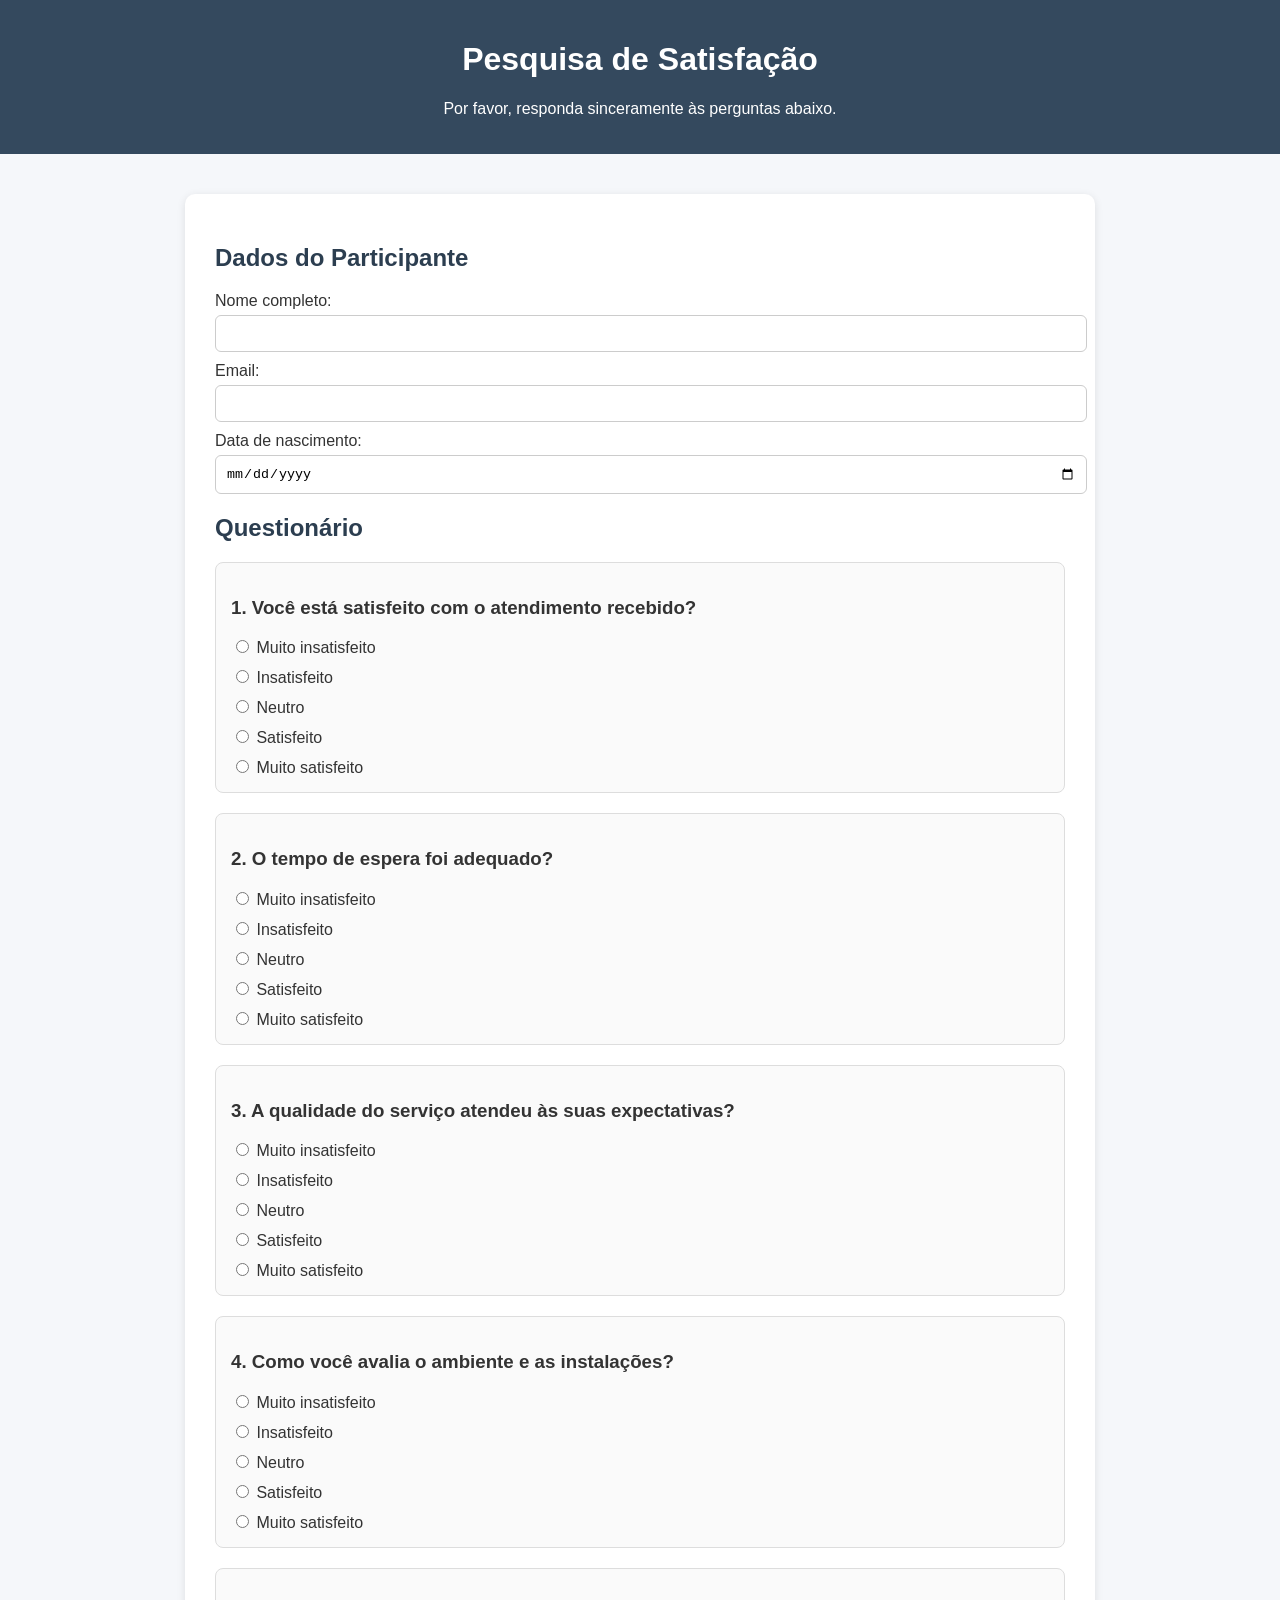
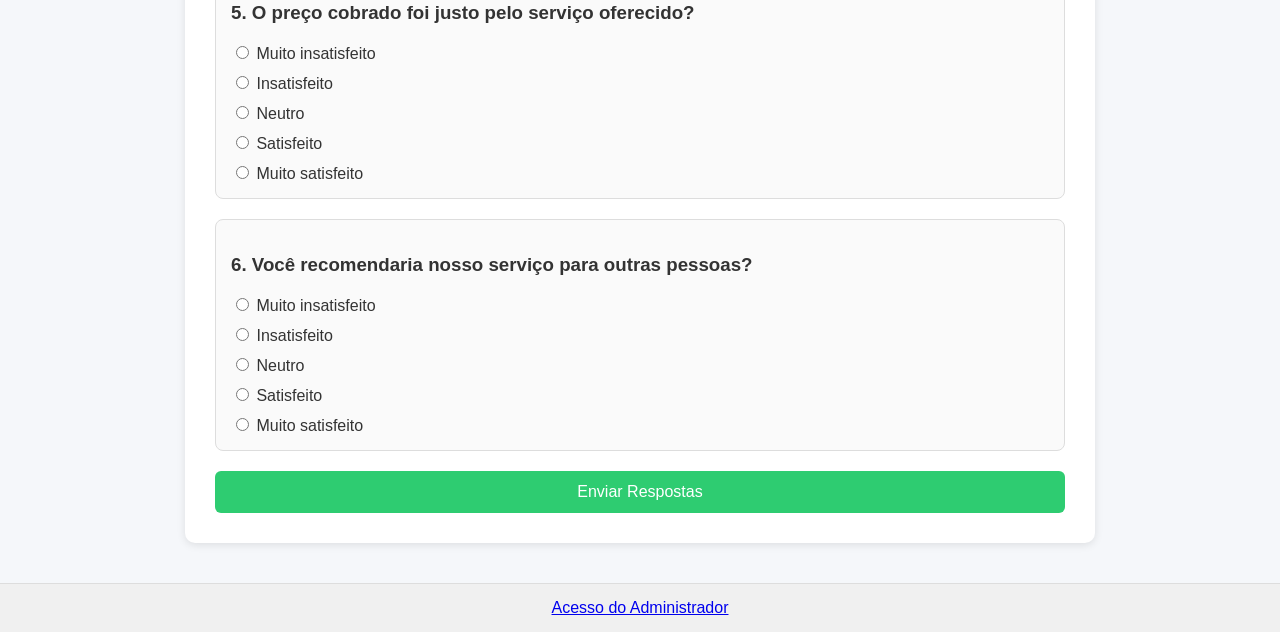
<file: index.html>
<!DOCTYPE html>
<html lang="pt-BR">
<head>
  <meta charset="UTF-8">
  <meta name="viewport" content="width=device-width, initial-scale=1.0">
  <title>Pesquisa de Satisfação</title>
  <link rel="stylesheet" href="style.css">
</head>
<body>
  <header>
    <h1>Pesquisa de Satisfação</h1>
    <p>Por favor, responda sinceramente às perguntas abaixo.</p>
  </header>

  <main class="container">
    <form id="formPesquisa">
      <h2>Dados do Participante</h2>

      <label>Nome completo:</label>
      <input type="text" id="nome" required>

      <label>Email:</label>
      <input type="email" id="email" required>

      <label>Data de nascimento:</label>
      <input type="date" id="nascimento" required>

      <h2>Questionário</h2>

      <div class="pergunta">
        <h3>1. Você está satisfeito com o atendimento recebido?</h3>
        <div class="opcoes">
          <label><input type="radio" name="p1" value="Muito Insatisfeito" required> Muito insatisfeito</label>
          <label><input type="radio" name="p1" value="Insatisfeito"> Insatisfeito</label>
          <label><input type="radio" name="p1" value="Neutro"> Neutro</label>
          <label><input type="radio" name="p1" value="Satisfeito"> Satisfeito</label>
          <label><input type="radio" name="p1" value="Muito Satisfeito"> Muito satisfeito</label>
        </div>
      </div>

      <div class="pergunta">
        <h3>2. O tempo de espera foi adequado?</h3>
        <div class="opcoes">
          <label><input type="radio" name="p2" value="Muito Insatisfeito" required> Muito insatisfeito</label>
          <label><input type="radio" name="p2" value="Insatisfeito"> Insatisfeito</label>
          <label><input type="radio" name="p2" value="Neutro"> Neutro</label>
          <label><input type="radio" name="p2" value="Satisfeito"> Satisfeito</label>
          <label><input type="radio" name="p2" value="Muito Satisfeito"> Muito satisfeito</label>
        </div>
      </div>

      <div class="pergunta">
        <h3>3. A qualidade do serviço atendeu às suas expectativas?</h3>
        <div class="opcoes">
          <label><input type="radio" name="p3" value="Muito Insatisfeito" required> Muito insatisfeito</label>
          <label><input type="radio" name="p3" value="Insatisfeito"> Insatisfeito</label>
          <label><input type="radio" name="p3" value="Neutro"> Neutro</label>
          <label><input type="radio" name="p3" value="Satisfeito"> Satisfeito</label>
          <label><input type="radio" name="p3" value="Muito Satisfeito"> Muito satisfeito</label>
        </div>
      </div>

      <div class="pergunta">
        <h3>4. Como você avalia o ambiente e as instalações?</h3>
        <div class="opcoes">
          <label><input type="radio" name="p4" value="Muito Insatisfeito" required> Muito insatisfeito</label>
          <label><input type="radio" name="p4" value="Insatisfeito"> Insatisfeito</label>
          <label><input type="radio" name="p4" value="Neutro"> Neutro</label>
          <label><input type="radio" name="p4" value="Satisfeito"> Satisfeito</label>
          <label><input type="radio" name="p4" value="Muito Satisfeito"> Muito satisfeito</label>
        </div>
      </div>

      <div class="pergunta">
        <h3>5. O preço cobrado foi justo pelo serviço oferecido?</h3>
        <div class="opcoes">
          <label><input type="radio" name="p5" value="Muito Insatisfeito" required> Muito insatisfeito</label>
          <label><input type="radio" name="p5" value="Insatisfeito"> Insatisfeito</label>
          <label><input type="radio" name="p5" value="Neutro"> Neutro</label>
          <label><input type="radio" name="p5" value="Satisfeito"> Satisfeito</label>
          <label><input type="radio" name="p5" value="Muito Satisfeito"> Muito satisfeito</label>
        </div>
      </div>

      <div class="pergunta">
        <h3>6. Você recomendaria nosso serviço para outras pessoas?</h3>
        <div class="opcoes">
          <label><input type="radio" name="p6" value="Muito Insatisfeito" required> Muito insatisfeito</label>
          <label><input type="radio" name="p6" value="Insatisfeito"> Insatisfeito</label>
          <label><input type="radio" name="p6" value="Neutro"> Neutro</label>
          <label><input type="radio" name="p6" value="Satisfeito"> Satisfeito</label>
          <label><input type="radio" name="p6" value="Muito Satisfeito"> Muito satisfeito</label>
        </div>
      </div>

      <button type="submit">Enviar Respostas</button>
    </form>
  </main>

  <footer>
    <a href="admin.html">Acesso do Administrador</a>
  </footer>

  <script src="script.js"></script>
</body>
</html>
</file>
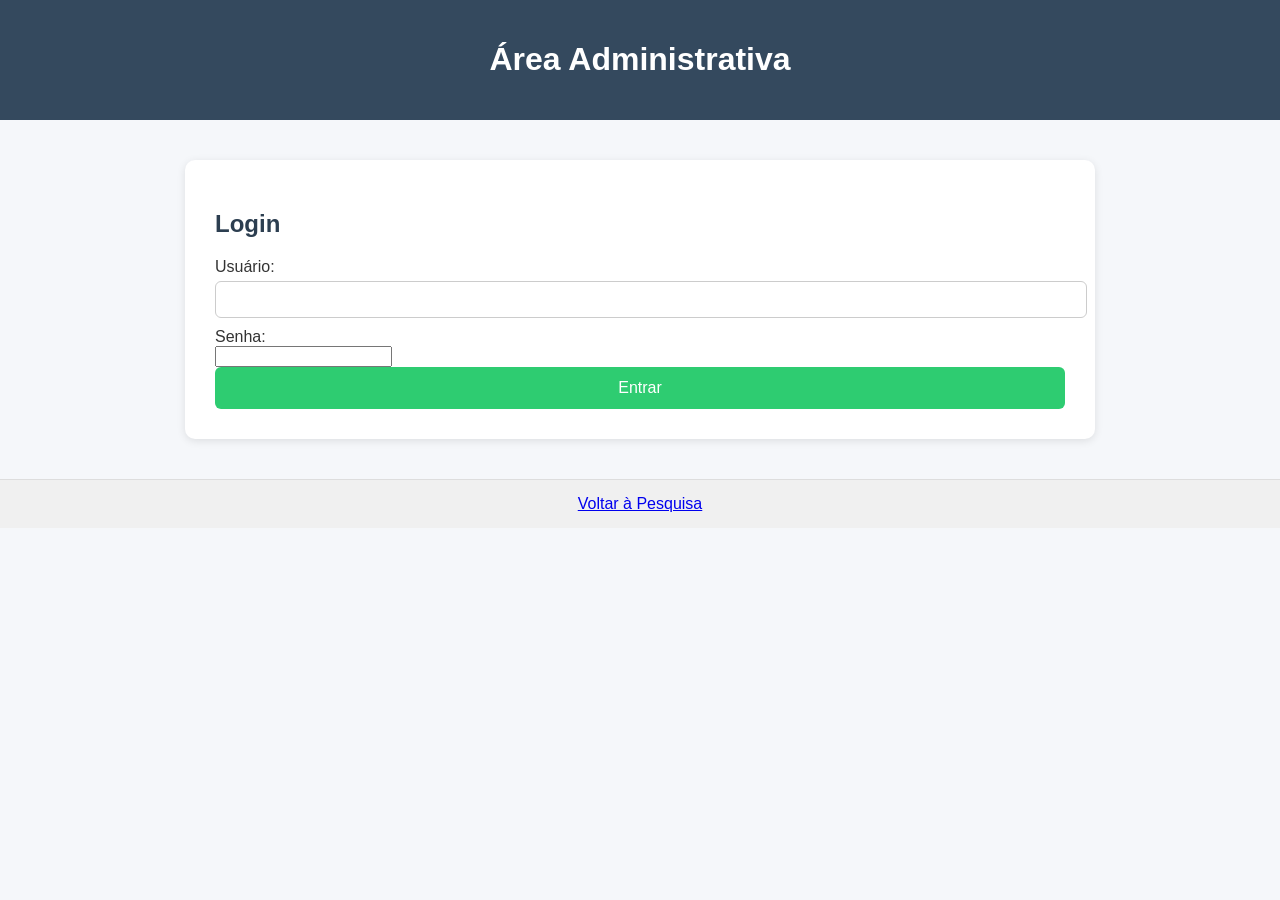
<file: admin.html>
<!DOCTYPE html>
<html lang="pt-BR">
<head>
  <meta charset="UTF-8">
  <meta name="viewport" content="width=device-width, initial-scale=1.0">
  <title>Login do Administrador</title>
  <link rel="stylesheet" href="style.css">
</head>
<body>
  <header>
    <h1>Área Administrativa</h1>
  </header>

  <main class="container">
    <form id="formAdmin">
      <h2>Login</h2>

      <label>Usuário:</label>
      <input type="text" id="usuario" required>

      <label>Senha:</label>
      <input type="password" id="senha" required>

      <button type="submit">Entrar</button>
    </form>
  </main>

  <footer>
    <a href="index.html">Voltar à Pesquisa</a>
  </footer>

  <script>
    document.getElementById("formAdmin").addEventListener("submit", e => {
      e.preventDefault();
      const user = document.getElementById("usuario").value;
      const pass = document.getElementById("senha").value;

      if (user === "admin" && pass === "admin123") {
        localStorage.setItem("adminLogado", "true");
        alert("Login realizado com sucesso!");
        window.location.href = "resultados.html";
      } else {
        alert("Usuário ou senha incorretos.");
      }
    });
  </script>
</body>
</html>
</file>
<file: style.css>
body {
  font-family: 'Segoe UI', sans-serif;
  background-color: #f5f7fa;
  color: #333;
  margin: 0;
  padding: 0;
}

header {
  text-align: center;
  background-color: #34495e;
  color: white;
  padding: 20px 10px;
}

.container {
  max-width: 850px;
  margin: 40px auto;
  background: white;
  border-radius: 10px;
  padding: 30px;
  box-shadow: 0 2px 8px rgba(0,0,0,0.1);
}

form h2 {
  color: #2c3e50;
}

label {
  display: block;
  margin-top: 10px;
}

input[type="text"], input[type="email"], input[type="date"] {
  width: 100%;
  padding: 10px;
  margin-top: 5px;
  border-radius: 6px;
  border: 1px solid #ccc;
}

.pergunta {
  border: 1px solid #ddd;
  border-radius: 8px;
  padding: 15px;
  margin: 20px 0;
  background-color: #fafafa;
}

button {
  width: 100%;
  padding: 12px;
  background-color: #2ecc71;
  color: white;
  border: none;
  border-radius: 6px;
  font-size: 16px;
  cursor: pointer;
}

button:hover {
  background-color: #27ae60;
}

footer {
  text-align: center;
  padding: 15px;
  background-color: #f0f0f0;
  border-top: 1px solid #ddd;
}

canvas {
  max-width: 100%;
  height: 350px !important;
  margin-top: 25px;
}

#textoResumo {
  font-size: 18px;
  color: #2c3e50;
  font-weight: 500;
  background-color: #ecf0f1;
  padding: 15px;
  border-radius: 8px;
  margin-top: 25px;
  box-shadow: 0 2px 4px rgba(0,0,0,0.05);
}
</file>
